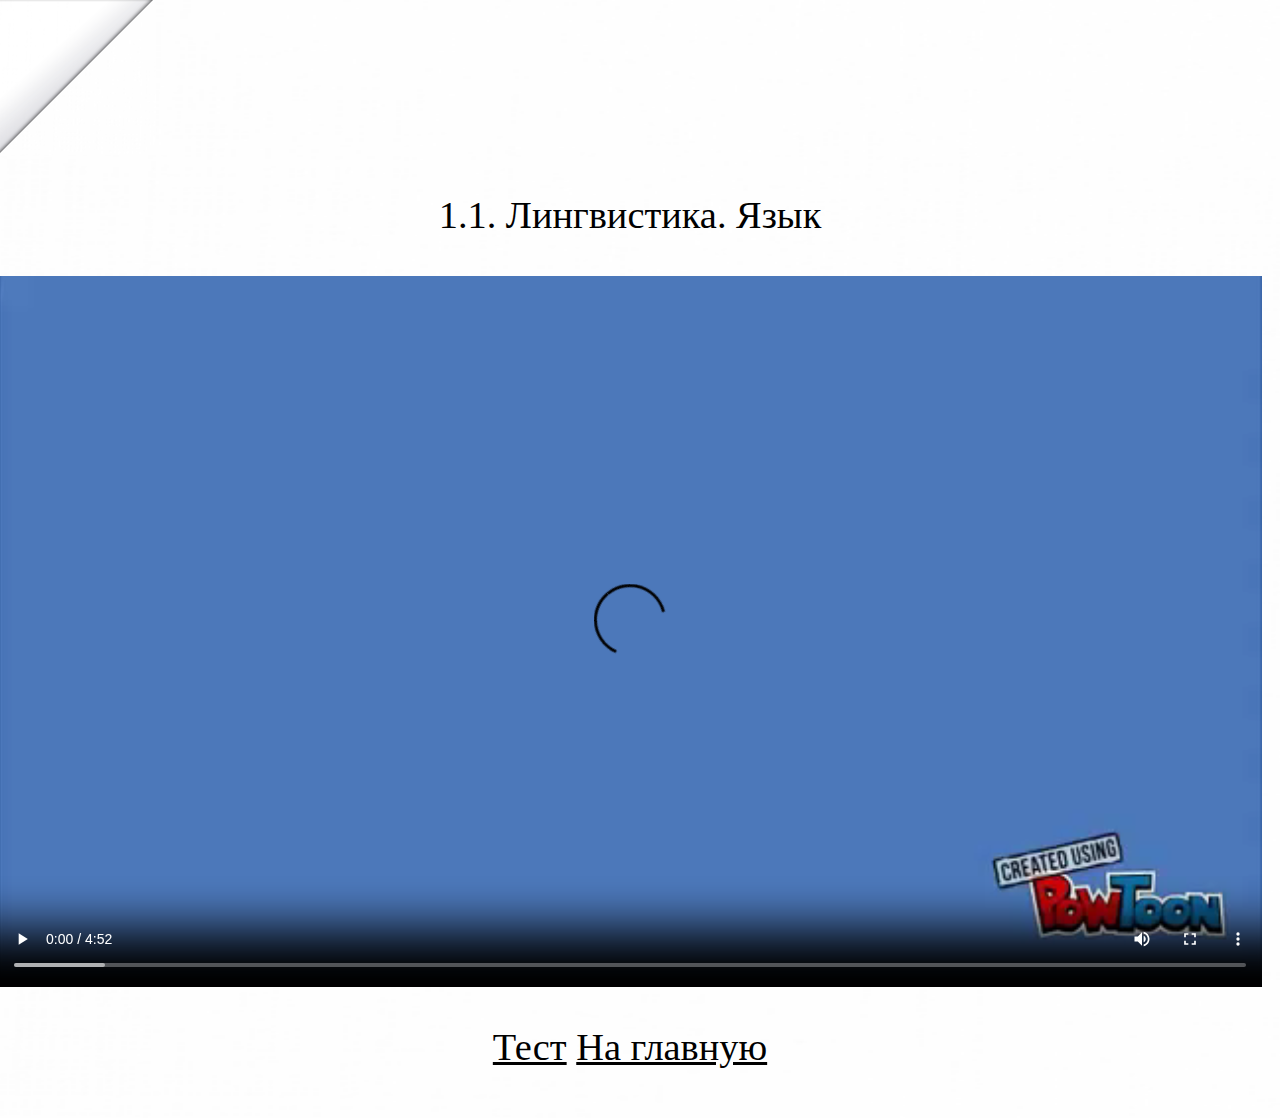
<file: 11.html>
<html> 
<head> 
<link rel="stylesheet" href="l.css" type="text/css"> 
    <title></title>
	<meta http-equiv="content-type" content="text/html; charset=windows-1251; width=device-width,height=device-height,content="width=device-width,initial-scale=1,user-scalable=no">


</head> 
<body>
<div class="body">
  <header>
   <div class="header" height=40%>
    <img src="img/ds.png">
<p class="percent3">1.1. �����������. ����<p>
<video src="vid/1/11.mp4" controls width=100%></video>
<p class="percent3"><a href="https://docs.google.com/forms/d/e/1FAIpQLSe0jcooWZXfQ1Q_AijyaKaRsqoRKe4hRNuM0fiug-1nLdoMqg/viewform?usp=sf_link" class="ssilka">����</a> <a href="site.html" class="ssilka">�� �������</a><p>
   </div>
  </header>
</div>
</body> 
</html>
</file>
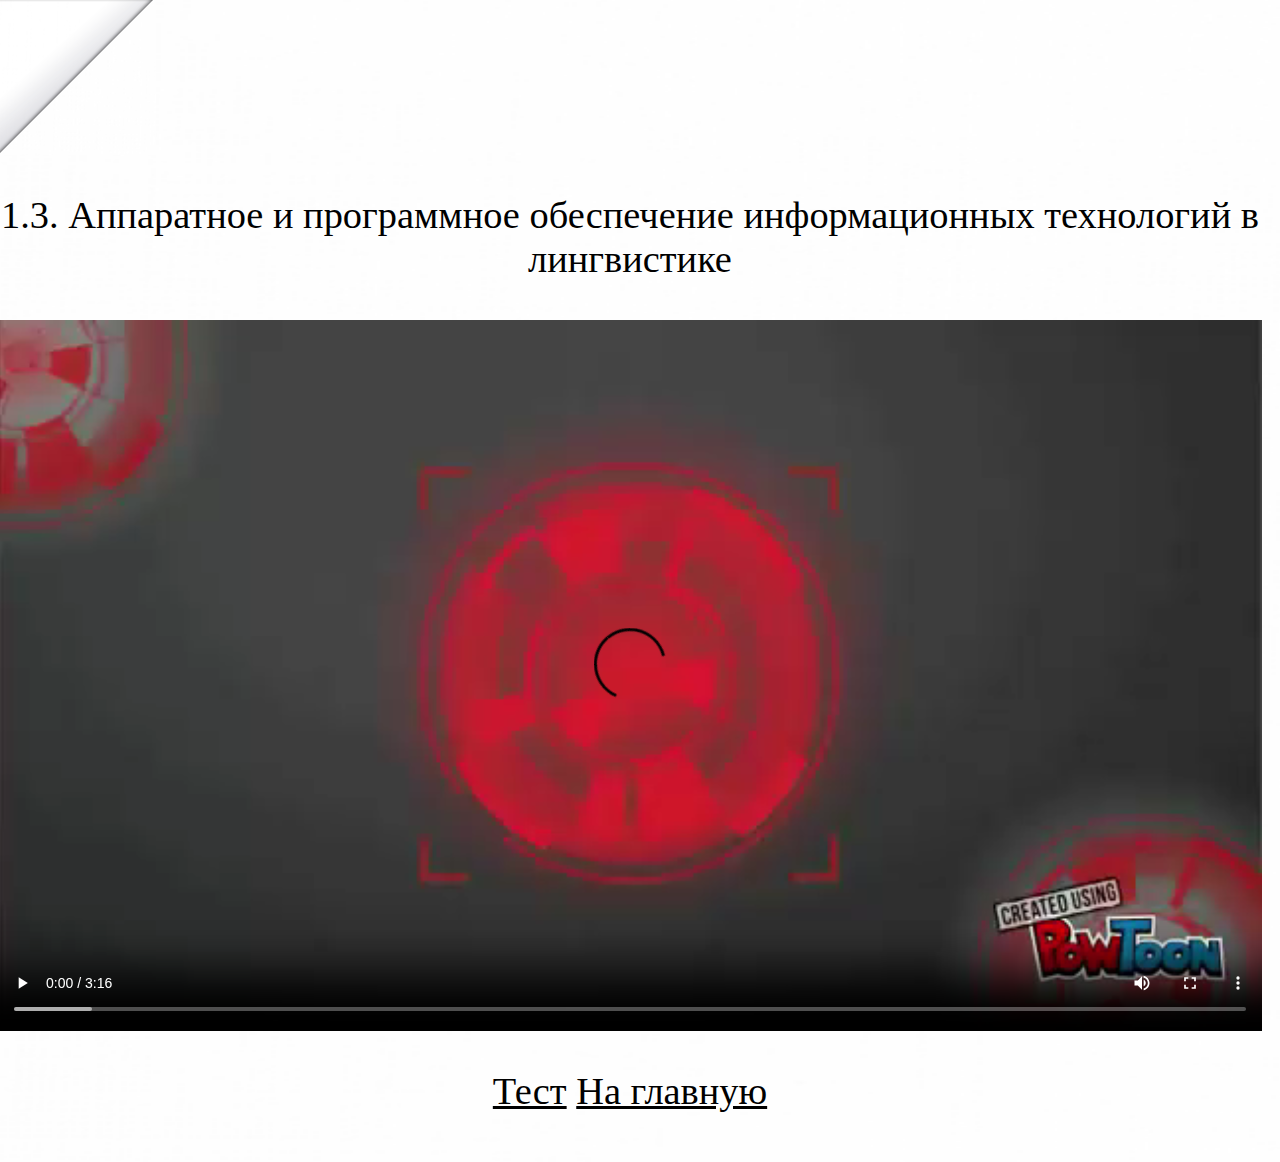
<file: 13.html>
<html> 
<head> 
<link rel="stylesheet" href="l.css" type="text/css"> 
    <title></title>
	<meta http-equiv="content-type" content="text/html; charset=windows-1251; width=device-width,height=device-height,content="width=device-width,initial-scale=1,user-scalable=no">


</head> 
<body>
<div class="body">
  <header>
   <div class="header" height=40%>
    <img src="img/ds.png">
<p class="percent3">1.3. ���������� � ����������� ����������� �������������� ���������� � �����������<p>
<video src="vid/1/13.mp4" controls width=100%></video>
<p class="percent3"><a href="https://docs.google.com/forms/d/e/1FAIpQLSf8lwKTfPZw2qXvFSAWke7JWMDmWejqyzqYq3_-1qsxxZ2mvA/viewform?usp=sf_link" class="ssilka">����</a>  <a href="site.html" class="ssilka">�� �������</a><p>
   </div>
  </header>
</div>
</body> 
</html>
</file>
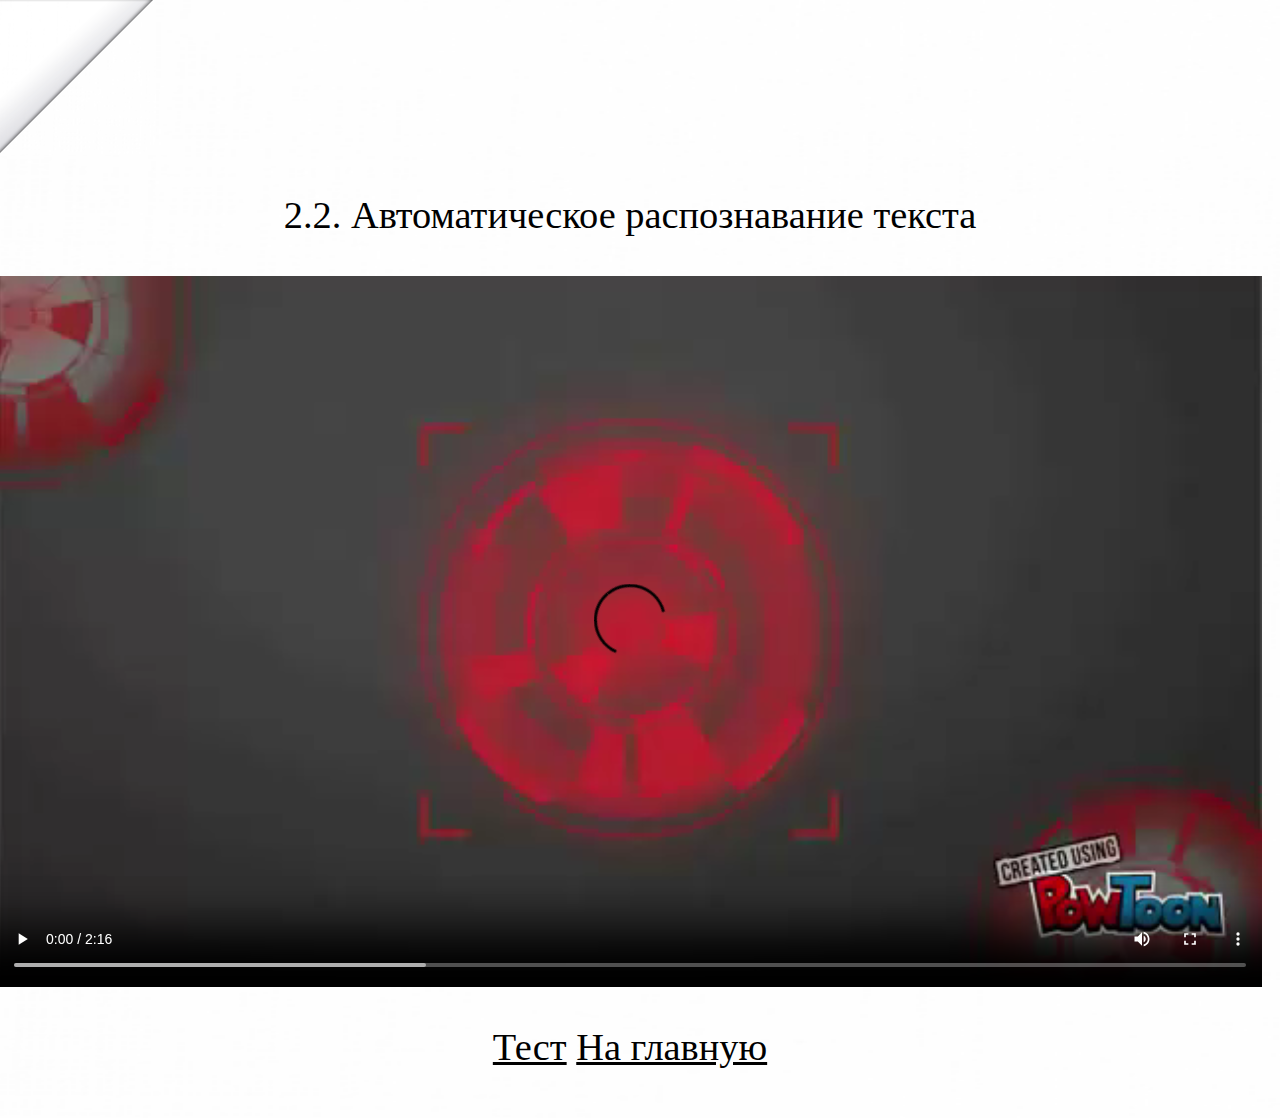
<file: 22.html>
<html> 
<head> 
<link rel="stylesheet" href="l.css" type="text/css"> 
    <title></title>
	<meta http-equiv="content-type" content="text/html; charset=windows-1251; width=device-width,height=device-height,content="width=device-width,initial-scale=1,user-scalable=no">


</head> 
<body>
<div class="body">
  <header>
   <div class="header" height=40%>
    <img src="img/ds.png">
<p class="percent3">2.2. �������������� ������������� ������<p>
<video src="vid/2/22.mp4" controls width=100%></video>
<p class="percent3"><a href="https://docs.google.com/forms/d/e/1FAIpQLScCP3AKpE2AuDIJoFAHct2oDRCE8XlAcG7LgXGoJhiN-8zBdg/viewform?usp=sf_link" class="ssilka">����</a>  <a href="site.html" class="ssilka">�� �������</a><p>
   </div>
  </header>
</div>
</body> 
</html>
</file>
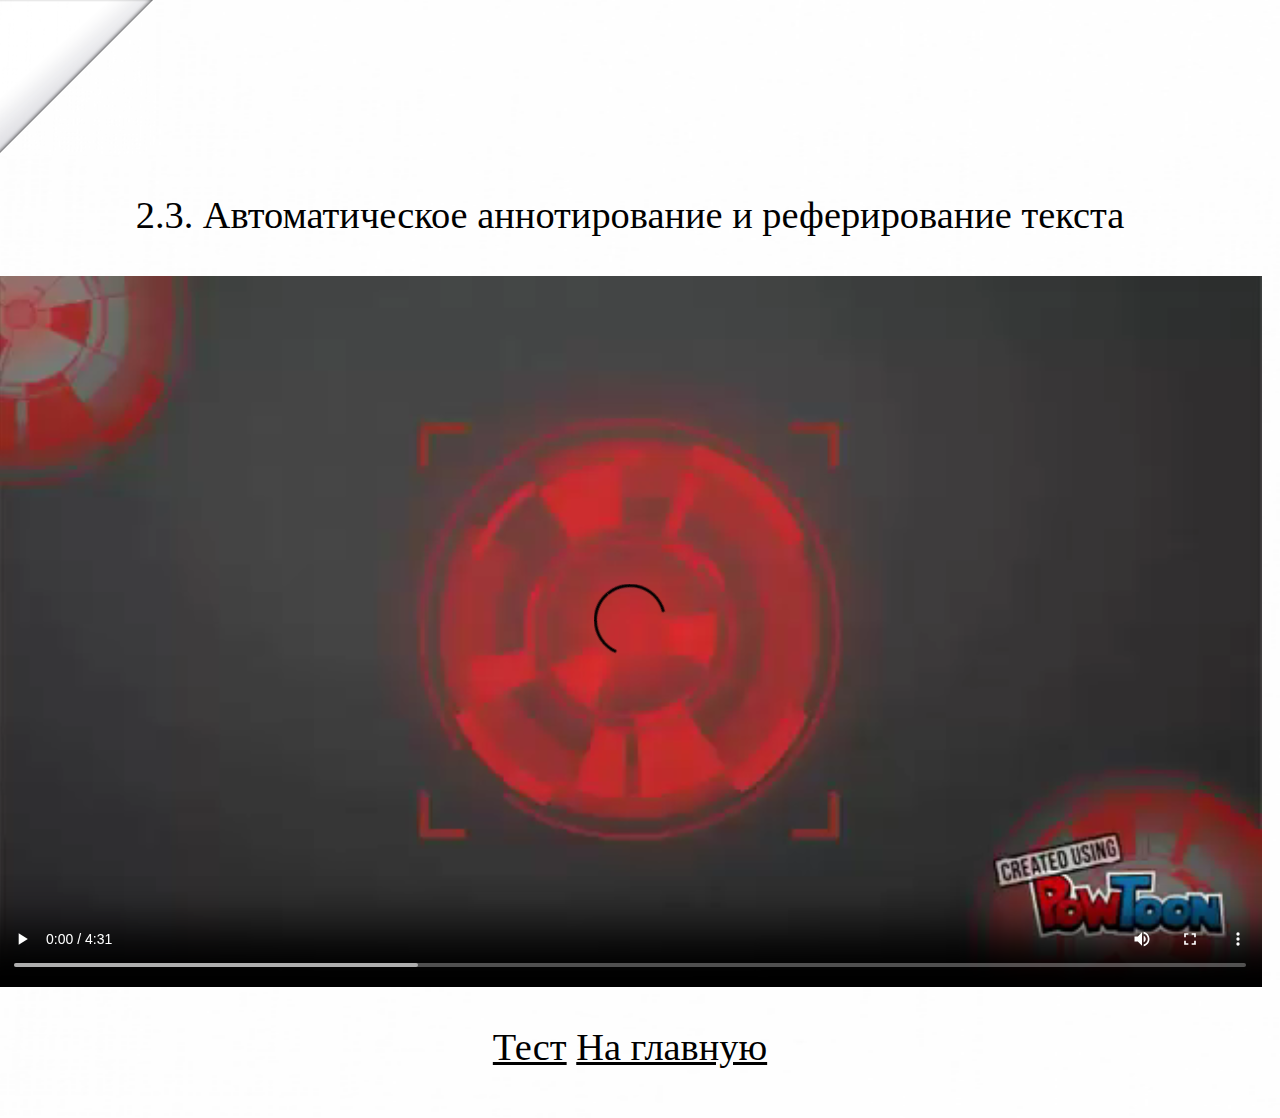
<file: 23.html>
<html> 
<head> 
<link rel="stylesheet" href="l.css" type="text/css"> 
    <title></title>
	<meta http-equiv="content-type" content="text/html; charset=windows-1251; width=device-width,height=device-height,content="width=device-width,initial-scale=1,user-scalable=no">


</head> 
<body>
<div class="body">
  <header>
   <div class="header" height=40%>
    <img src="img/ds.png">
<p class="percent3">2.3. �������������� ������������� � ������������� ������<p>
<video src="vid/2/23.mp4" controls width=100%></video>
<p class="percent3"><a href="https://docs.google.com/forms/d/e/1FAIpQLSeNQ2Sh6jO3DdaMpOfpqgw5LKGSn6jjPnwR9WdOknpmgQ_oXg/viewform?usp=sf_link" class="ssilka">����</a>  <a href="site.html" class="ssilka">�� �������</a><p>
   </div>
  </header>
</div>
</body> 
</html>
</file>
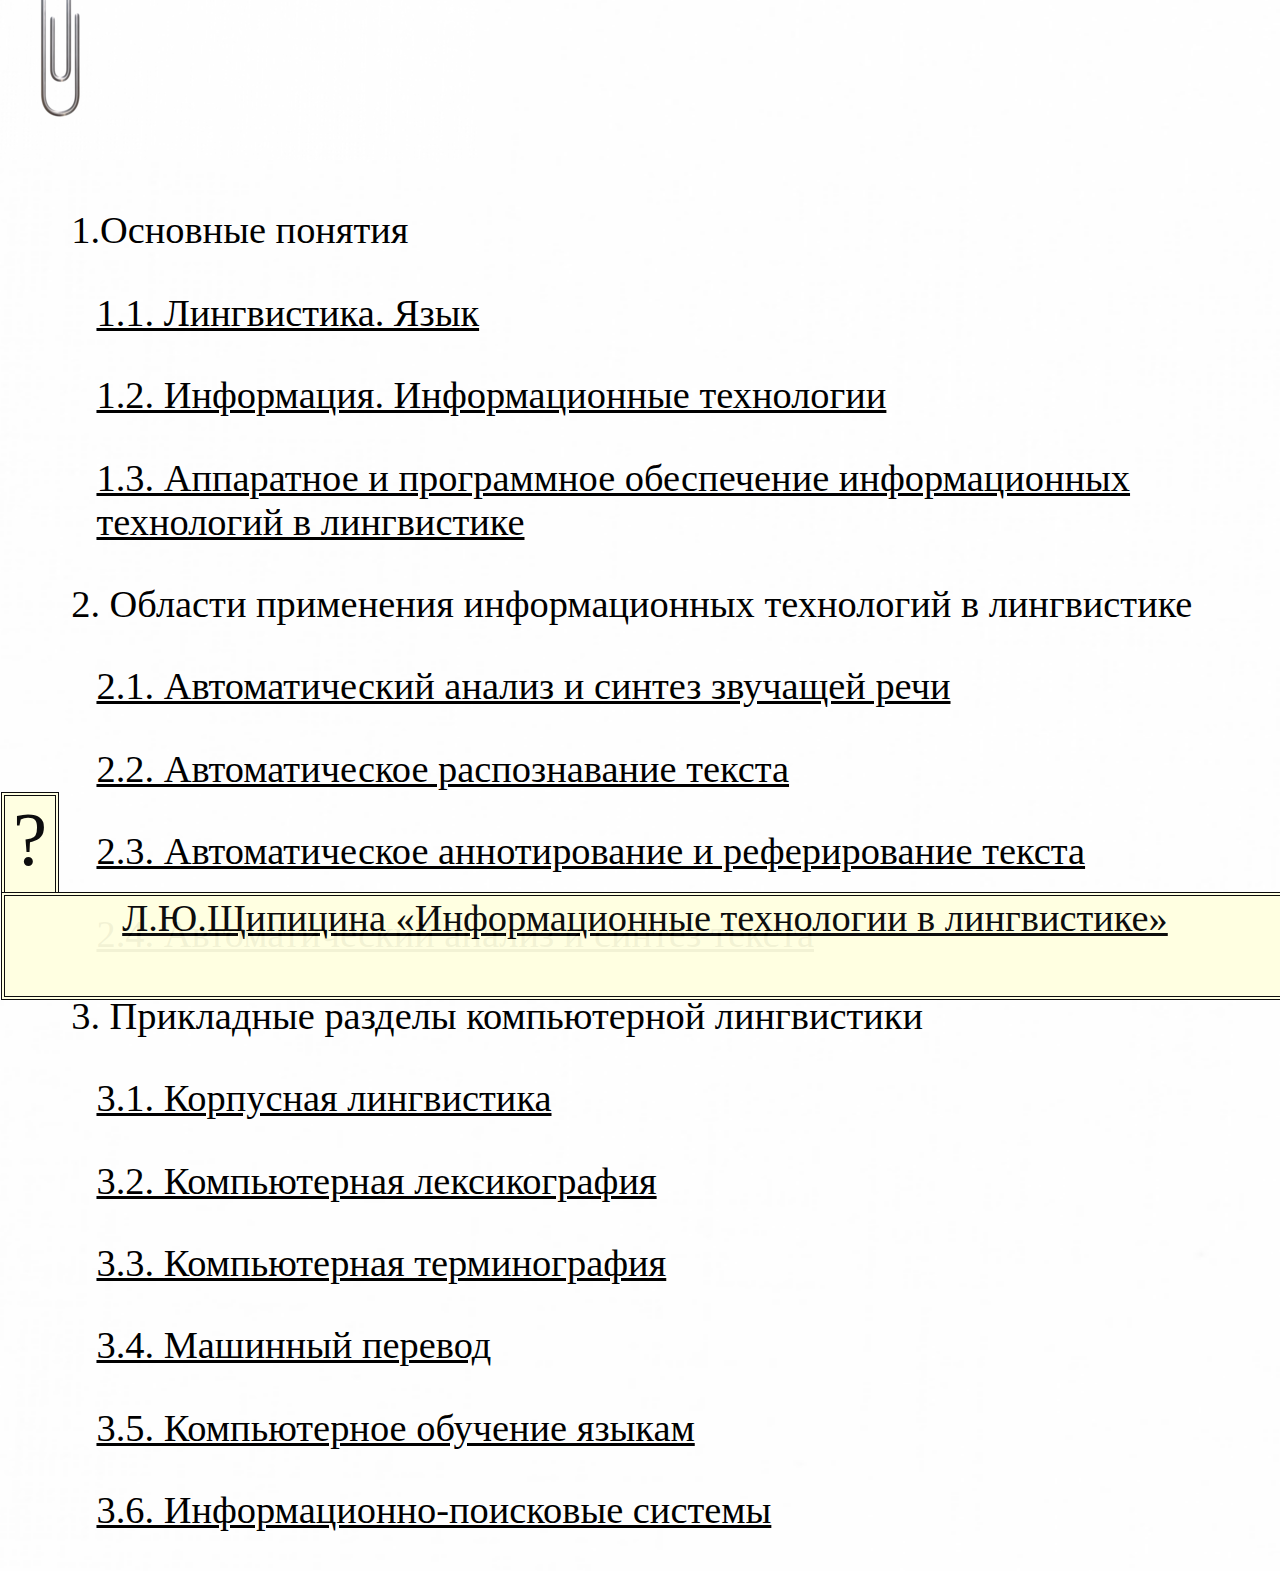
<file: site.html>
<html> 
<head>
    <title>����</title>
    <meta http-equiv="content-type" content="text/html; charset=windows-1251; width=device-width,height=device-height,content="width=device-width,initial-scale=1,user-scalable=no">


    <link rel="stylesheet" href="l.css" type="text/css">

    <script type="text/javascript" src="jquery-1.11.3.min.js"></script>
    <script type="text/javascript" src="vv.js"></script>
</head> 
<body>
  <header>
   <div class="header" height=40%>
    <img src="img/header.png">
   </div>
  </header>
<p class="percent">1.�������� �������</p>
<div class="percent2">
<p><a href="11.html" class="ssilka">1.1. �����������. ����</a></p>
<p><a href="12.html" class="ssilka">1.2. ����������. �������������� ����������</a></p>
<p><a href="13.html" class="ssilka">1.3. ���������� � ����������� ����������� �������������� ���������� � �����������</a></p>
</div>
<p class="percent">2. ������� ���������� �������������� ���������� � �����������</p>
<div class="percent2">
<p><a href="21.html" class="ssilka">2.1. �������������� ������ � ������ �������� ����</a></p>
<p><a href="22.html" class="ssilka">2.2. �������������� ������������� ������</a></p>
<p><a href="23.html" class="ssilka">2.3. �������������� ������������� � ������������� ������</a></p>
<p><a href="24.html" class="ssilka">2.4. �������������� ������ � ������ ������</a></p>
</div>
<p class="percent">3. ���������� ������� ������������ �����������</p>
<div class="percent2">
<p><a href="31.html" class="ssilka">3.1. ��������� �����������</a></p>
<p><a href="32.html" class="ssilka">3.2. ������������ �������������</a></p>
<p><a href="33.html" class="ssilka">3.3. ������������ �������������</a></p>
<p><a href="34.html" class="ssilka">3.4. �������� �������</a></p>
<p><a href="35.html" class="ssilka">3.5. ������������ �������� ������</a></p>
<p><a href="36.html" class="ssilka">3.6. �������������-��������� �������</a></p>
</div>
<div class="dvijenie">
    <div class="knopka">?</div>
    <div class="toctovidvigaetsa"><a href="http://narfu.ru/university/library/books/1580.pdf" class="ssilka"> �.�.�������� ��������������� ���������� � �����������</a></div>
</div>
</body> 
</html>
</file>
<file: l.css>
body {background: url(img/video.png) repeat; background-size: 100% 100%; background-attachment:scroll;}
.header {background: url(img/header.png) no repeat;
		position:relative;
		top:-10px;
		left:-10px;}
.percent { margin-left: 5%;
	font-size: 3vw;} /* 3% of viewport width */
.percent2 { margin-left: 7%;
	font-size: 3vw;} /* 3% of viewport width */
.percent3 {  text-align:  center;
font-size: 3vw;}
.ssilka {text-decoration: underline; color:black; }



.dvijenie {
    width:100%;
    position:fixed;
    bottom: -200px;
    display:block;
    color:#FFF;
    z-index:2;
    opacity: 0.95;
}
.dvijenie .knopka {
    display:block;
    color:black;
    background-color:#FFFFE0;
    text-align:center;
    font-size: 6vw;
    border: 4px double black;
    height:100px;
    width:50px;
    position:absolute;
    bottom: 200px;
    left: -7px;
}
.dvijenie .toctovidvigaetsa {
    bottom: 100px;
    width: 100%;
    height: 100px;
    background-color: #FFFFE0;
    position: relative;
    left: -7px;
    font-size: 3vw;
    border: 4px double black;
     text-align:  center;
}
</file>
